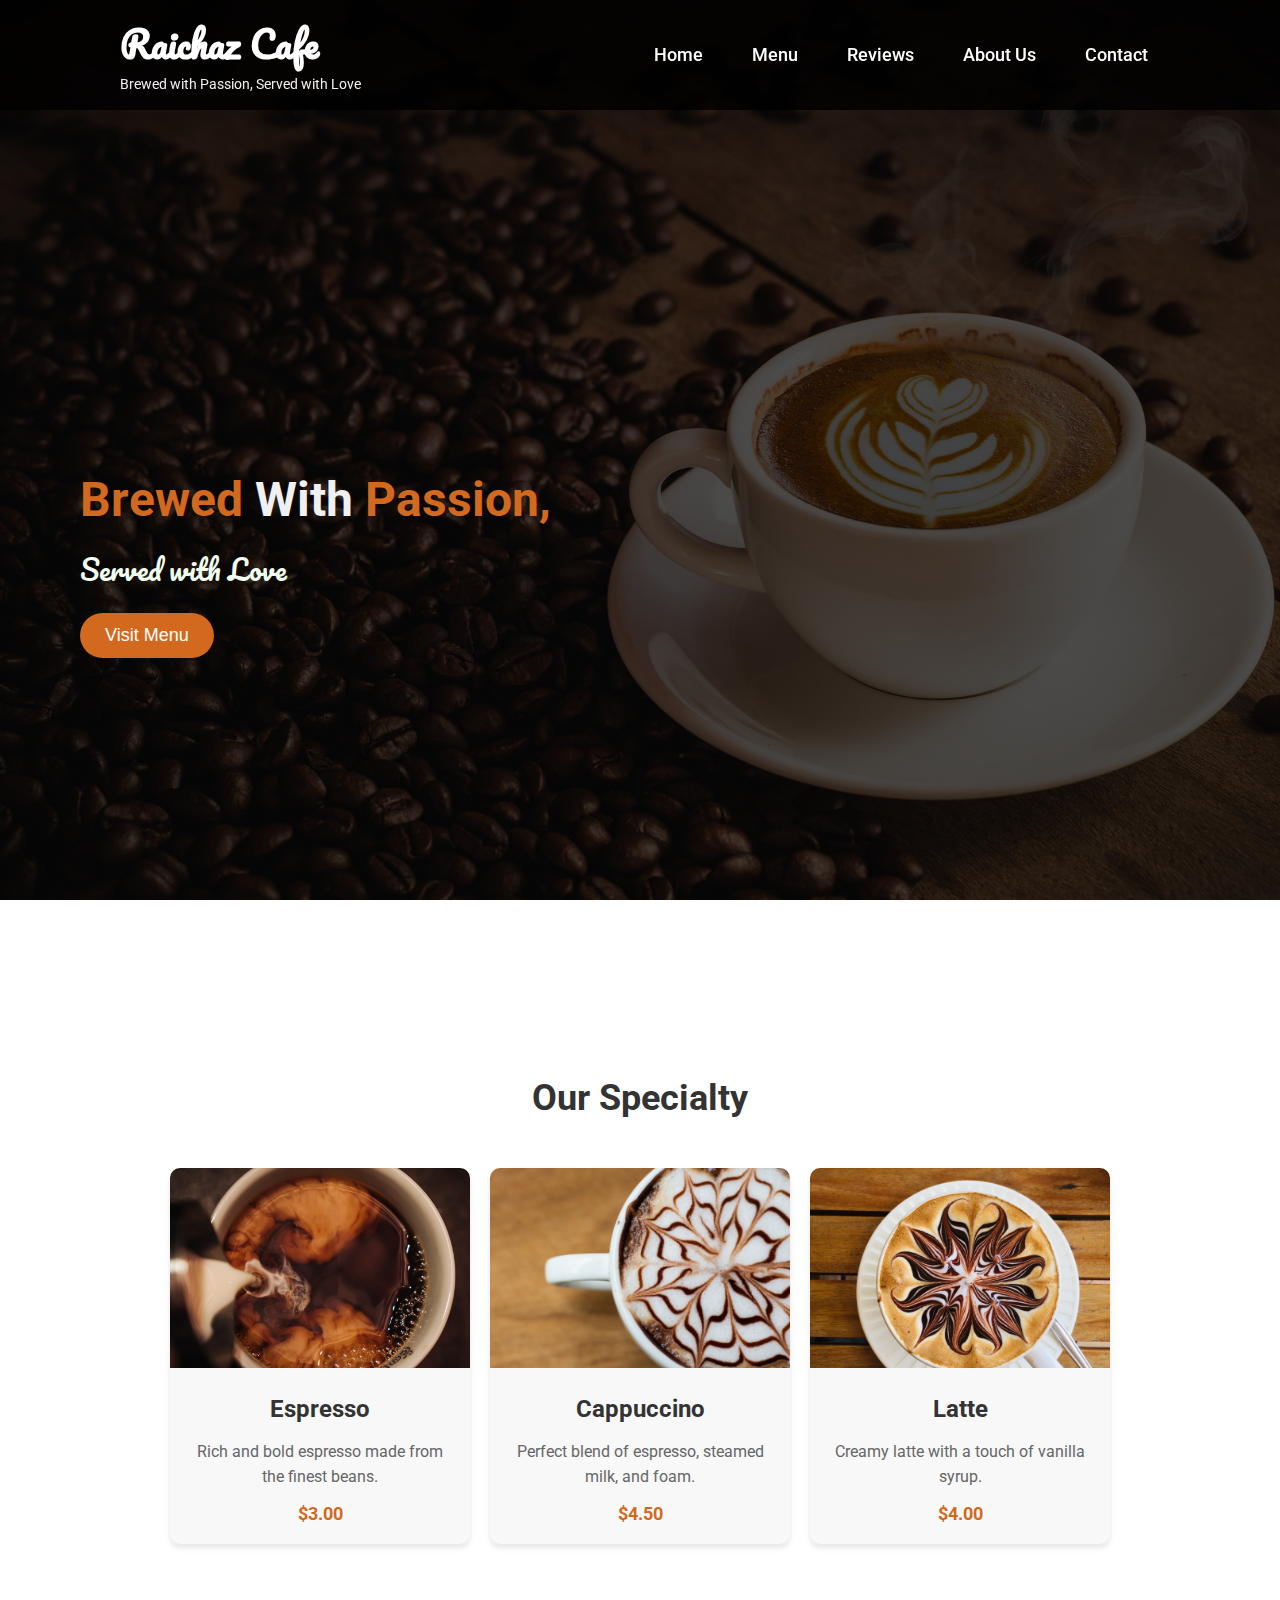
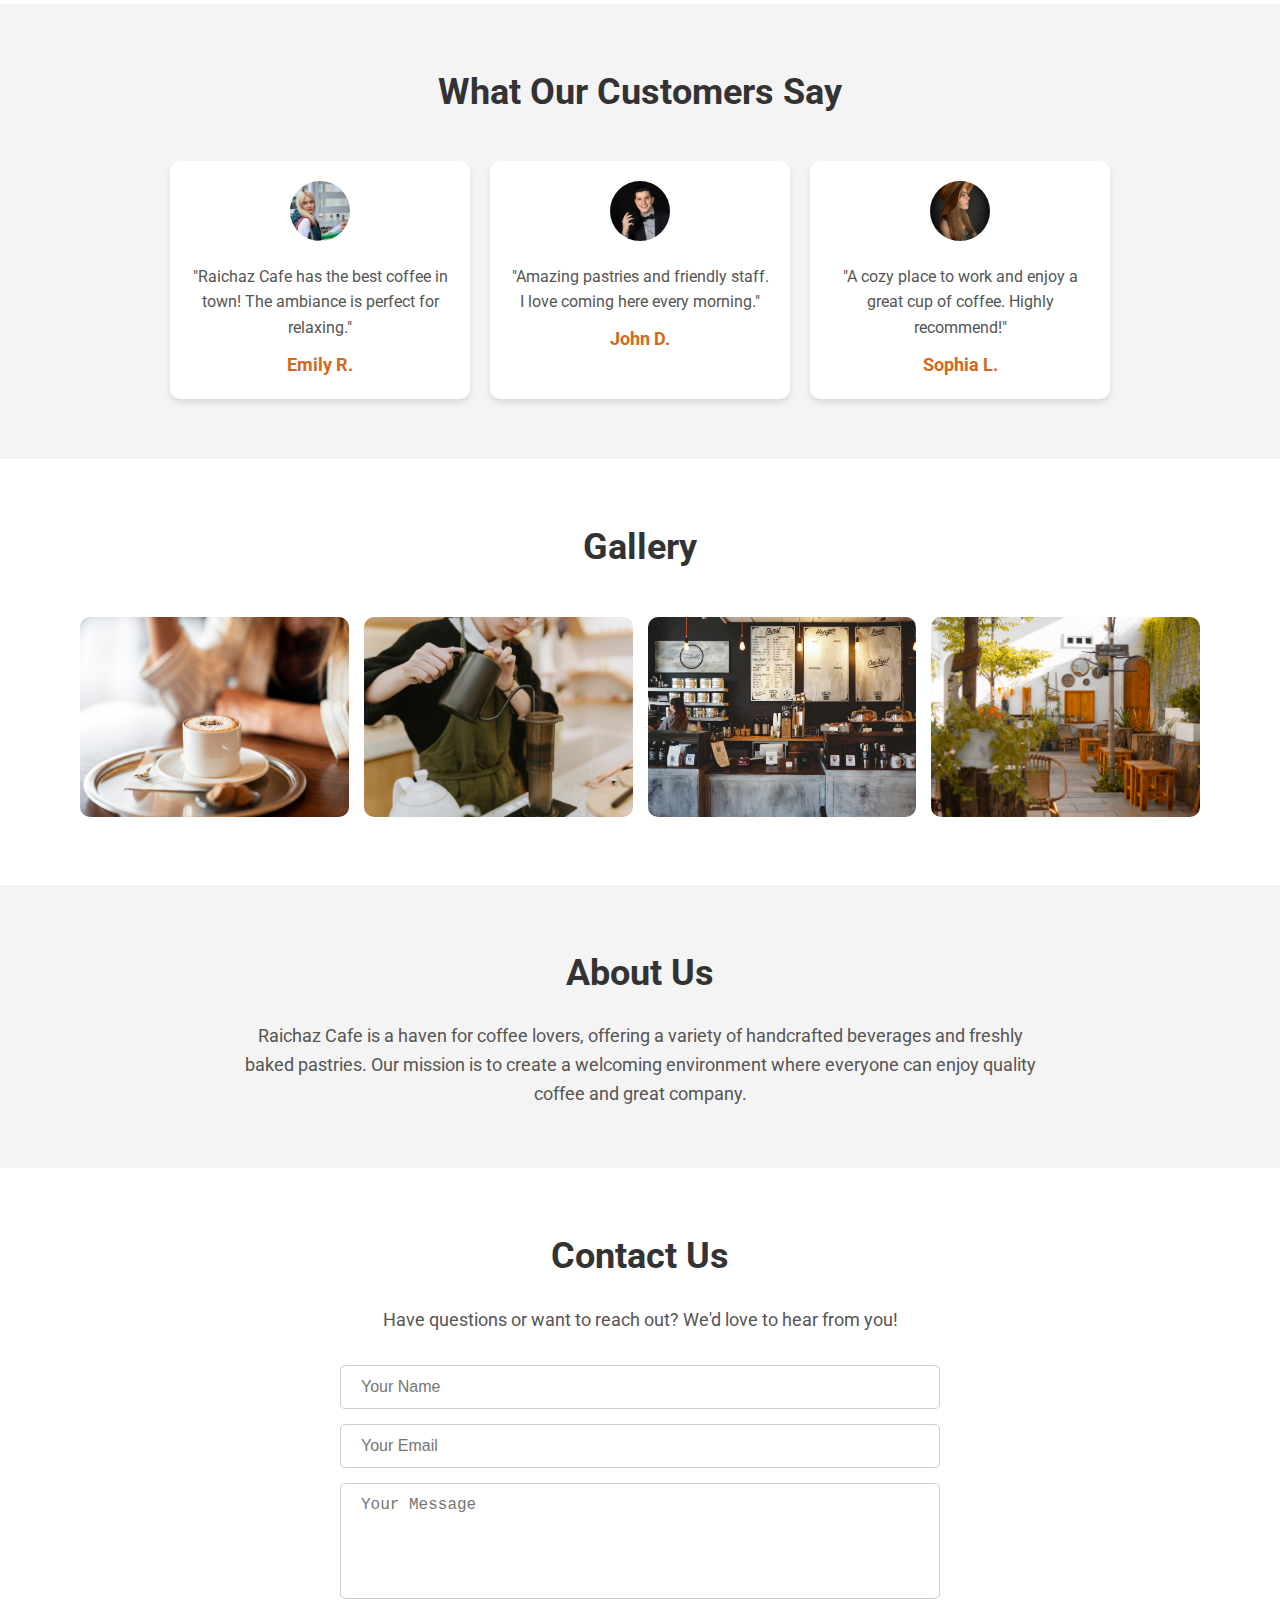
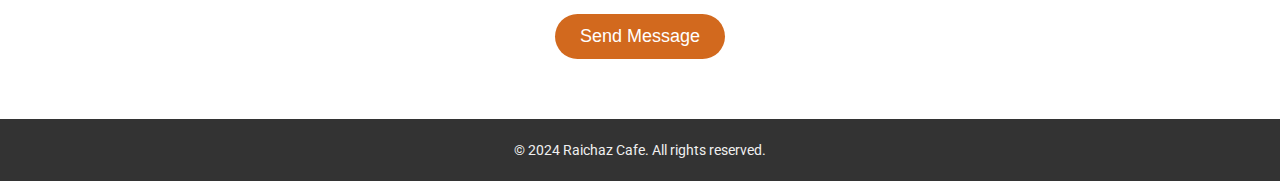
<file: index.html>
<!DOCTYPE html>
<html lang="en">
<head>
    <meta charset="UTF-8">
    <meta name="viewport" content="width=device-width, initial-scale=1.0">
    <title>Raichaz Cafe</title>
    <link rel="stylesheet" href="style.css">
    <!-- Link to Google Fonts for enhanced typography -->
    <link href="https://fonts.googleapis.com/css2?family=Roboto:wght@400;700&family=Pacifico&display=swap" rel="stylesheet">
</head>
<body>
    <!-- Container Wrapper -->
    <div class="container">
        <!-- Header Section with Navigation Bar -->
        <header>
            <nav class="nav-bar">
                <div class="logo">
                    <h1 class="title">Raichaz <span>Cafe</span></h1>
                    <p>Brewed with Passion, Served with Love</p>
                </div>
                <!-- Hamburger Menu for Mobile -->
                <input type="checkbox" id="menu-toggle">
                <label for="menu-toggle" class="hamburger">
                    <span></span>
                    <span></span>
                    <span></span>
                </label>
                <!-- Navigation Links -->
                <ul class="menu">
                    <li><a href="#">Home</a></li>
                    <li><a href= "menu.html">Menu</a></li>
                    <li><a href="#testimonials">Reviews</a></li>
                    <li><a href="#about">About Us</a></li>
                    <li><a href="#contact">Contact</a></li>
                </ul>
            </nav>
        </header>

        <!-- Hero Section -->
        <section class="home">
            <h1 class="title-1"><span>Brewed </span>With <span>Passion,</span></h1>
            <p>Served with Love</p>
            <div class="home-button">
                <button onclick="window.location.href='menu.html'">Visit Menu</button>
            </div>
        </section>

        <!-- Product Menu Section -->
        <section id="menu-section" class="menu-section">
            <h2>Our Specialty</h2>
            <div class="product-cards">
                <!-- Example Product Card -->
                <div class="card">
                    <img src="images/Espresso.jpg" alt="Espresso">
                    <h3>Espresso</h3>
                    <p>Rich and bold espresso made from the finest beans.</p>
                    <span>$3.00</span>
                </div>
                <div class="card">
                    <img src="images/cappuccino-.jpg" alt="Cappuccino">
                    <h3>Cappuccino</h3>
                    <p>Perfect blend of espresso, steamed milk, and foam.</p>
                    <span>$4.50</span>
                </div>
                <div class="card">
                    <img src="images/Latte.jpg" alt="Latte">
                    <h3>Latte</h3>
                    <p>Creamy latte with a touch of vanilla syrup.</p>
                    <span>$4.00</span>
                </div>
                <!-- Add more product cards as needed -->
            </div>
        </section>

        <!-- Testimonials Section -->
        <section id="testimonials" class="testimonials">
            <h2>What Our Customers Say</h2>
            <div class="testimonial-cards">
                <div class="testimonial">
                    <img src="images/Emily.jpg" alt="Emily R.">
                    <p>"Raichaz Cafe has the best coffee in town! The ambiance is perfect for relaxing."</p>
                    <h4>Emily R.</h4>
                </div>
                <div class="testimonial">
                    <img src="images/john.jpg" alt="John D.">
                    <p>"Amazing pastries and friendly staff. I love coming here every morning."</p>
                    <h4>John D.</h4>
                </div>
                <div class="testimonial">
                    <img src="images/shopia.jpg" alt="Sophia L.">
                    <p>"A cozy place to work and enjoy a great cup of coffee. Highly recommend!"</p>
                    <h4>Sophia L.</h4>
                </div>
                <!-- Add more testimonials as needed -->
            </div>
        </section>

        <!-- Gallery Section -->
        <section id="gallery" class="gallery">
            <h2>Gallery</h2>
            <div class="gallery-grid">
                <div class="gallery-item">
                    <img src="images/cafe_gallery1.jpg" alt="Cafe Interior">
                </div>
                <div class="gallery-item">
                    <img src="images/cafe_gallery_2.jpg" alt="Cafe Exterior">
                </div>
                <div class="gallery-item">
                    <img src="images/cafe_gallery_3.jpg" alt="Coffee Art">
                </div>
                <div class="gallery-item">
                    <img src="images/cafe_gallery_4.jpg" alt="Pastries">
                </div>
                <!-- Add more gallery items as needed -->
            </div>
        </section>

        <!-- About Us Section -->
        <section id="about" class="about">
            <h2>About Us</h2>
            <p>Raichaz Cafe is a haven for coffee lovers, offering a variety of handcrafted beverages and freshly baked pastries. Our mission is to create a welcoming environment where everyone can enjoy quality coffee and great company.</p>
        </section>

        <!-- Contact Section -->
        <section id="contact" class="contact">
            <h2>Contact Us</h2>
            <p>Have questions or want to reach out? We'd love to hear from you!</p>
            <form>
                <input type="text" placeholder="Your Name" required>
                <input type="email" placeholder="Your Email" required>
                <textarea placeholder="Your Message" rows="5" required></textarea>
                <button type="submit">Send Message</button>
            </form>
        </section>

        <!-- Footer Section -->
        <footer>
            <p>&copy; 2024 Raichaz Cafe. All rights reserved.</p>
        </footer>
    </div> <!-- End of .container -->
</body>
</html>
</file>
<file: style.css>
/* Reset and Base Styles */
* {
    margin: 0;
    padding: 0;
    box-sizing: border-box;
}

body {
    font-family: 'Roboto', sans-serif;
    line-height: 1.6;
    color: #333;
}

/* Container Background */
.container {
    height: 100vh;
    width: 100%;
    background: linear-gradient(rgba(0, 0, 0, 0.7), rgba(0, 0, 0, 0.7)), url('images/backround_coffe_web.jpg');
    background-size: cover;
    background-position: center;
}

/* Header and Navigation Bar */
header {
    position: sticky; /* Makes the navbar sticky */
    top: 0;
    z-index: 1000;
    background-color: rgba(0, 0, 0, 0.8);
}

.nav-bar {
    display: flex;
    align-items: center;
    justify-content: space-between;
    padding: 15px 80px;
    max-width: 1200px;
    margin: 0 auto;
}

/* Logo Styling */
.logo .title {
    color: white;
    font-size: 36px;
    font-weight: 700;
    font-family: 'Pacifico', cursive;
}

.logo p {
    color: #f0f0f0;
    font-size: 14px;
    font-weight: 400;
}

/* Hamburger Menu Styling */
.hamburger {
    display: none;
    flex-direction: column;
    cursor: pointer;
}

.hamburger span {
    height: 3px;
    width: 25px;
    background: white;
    margin-bottom: 4px;
    border-radius: 5px;
}

/* Navigation Menu */
.menu {
    list-style: none;
    display: flex;
}

.menu li {
    margin-left: 25px;
}

.menu li a {
    text-decoration: none;
    color: white;
    font-size: 18px;
    font-weight: 500;
    transition: color 0.3s ease, background-color 0.3s ease, padding 0.3s ease;
    padding: 8px 12px;
    border-radius: 5px;
}

.menu li a:hover {
    color: #333;
    background-color: chocolate;
}

/* Toggle Menu on Mobile */
#menu-toggle {
    display: none;
}

@media (max-width: 768px) {
    .hamburger {
        display: flex;
    }

    .menu {
        position: absolute;
        top: 60px;
        right: 0;
        background-color: rgba(0, 0, 0, 0.9);
        flex-direction: column;
        width: 200px;
        max-height: 0;
        overflow: hidden;
        transition: max-height 0.3s ease-in;
    }

    .menu li {
        margin: 15px 0;
        text-align: center;
    }

    /* Show menu when checkbox is checked */
    #menu-toggle:checked + .hamburger + .menu {
        max-height: 500px; /* Arbitrary max-height */
    }
}

/* Hero Section */
.home {
    height: 100vh;
    width: 100%;
    display: flex;
    flex-direction: column;
    justify-content: center;
    align-items: flex-start;
    padding: 0 80px;
    background: transparent;
}

.title-1 {
    font-size: 48px;
    color: #f0f0f0;
    font-weight: 700;
    margin-bottom: 10px;
}

.title-1 span {
    color: chocolate;
}

.home p {
    color: honeydew;
    font-family: 'Pacifico', cursive;
    font-size: 28px;
    margin-bottom: 20px;
}

.home-button button {
    padding: 12px 25px;
    border-radius: 25px;
    font-size: 18px;
    color: white;
    background-color: chocolate;
    border: none;
    cursor: pointer;
    transition: background-color 0.3s ease, transform 0.3s ease;
}

.home-button button:hover {
    background-color: #e67e22;
    transform: scale(1.05);
}

/* Product Menu Section */
.menu-section {
    padding: 60px 80px;
    background-color: #fff;
    text-align: center;
}

.menu-section h2 {
    font-size: 36px;
    margin-bottom: 40px;
    color: #333;
}

.product-cards {
    display: flex;
    flex-wrap: wrap;
    justify-content: center;
    gap: 20px;
}

.card {
    background-color: #f8f8f8;
    width: 300px;
    border-radius: 10px;
    overflow: hidden;
    box-shadow: 0 4px 6px rgba(0, 0, 0, 0.1);
    transition: transform 0.3s ease;
}

.card img {
    width: 100%;
    height: 200px;
    object-fit: cover;
}

.card h3 {
    font-size: 24px;
    margin: 15px 0 10px 0;
    color: #333;
}

.card p {
    font-size: 16px;
    padding: 0 15px;
    color: #666;
}

.card span {
    display: block;
    font-size: 18px;
    font-weight: 700;
    color: chocolate;
    margin: 10px 15px 15px 15px;
}

.card:hover {
    transform: translateY(-10px);
}

/* Testimonials Section */
.testimonials {
    padding: 60px 80px;
    background-color: #f4f4f4;
    text-align: center;
}

.testimonials h2 {
    font-size: 36px;
    margin-bottom: 40px;
    color: #333;
}

.testimonial-cards {
    display: flex;
    flex-wrap: wrap;
    justify-content: center;
    gap: 20px;
}

.testimonial {
    background-color: #fff;
    width: 300px;
    padding: 20px;
    border-radius: 10px;
    box-shadow: 0 4px 6px rgba(0, 0, 0, 0.1);
    transition: transform 0.3s ease;
}

.testimonial img {
    width: 60px;
    height: 60px;
    border-radius: 50%;
    object-fit: cover;
    margin-bottom: 15px;
}

.testimonial p {
    font-size: 16px;
    color: #555;
    margin-bottom: 10px;
}

.testimonial h4 {
    font-size: 18px;
    color: chocolate;
}

.testimonial:hover {
    transform: translateY(-10px);
}

/* Gallery Section */
.gallery {
    padding: 60px 80px;
    background-color: #fff;
    text-align: center;
}

.gallery h2 {
    font-size: 36px;
    margin-bottom: 40px;
    color: #333;
}

.gallery-grid {
    display: grid;
    grid-template-columns: repeat(auto-fit, minmax(250px, 1fr));
    gap: 15px;
}

.gallery-item img {
    width: 100%;
    height: 200px;
    object-fit: cover;
    border-radius: 10px;
    transition: transform 0.3s ease;
}

.gallery-item img:hover {
    transform: scale(1.05);
}

/* About Us Section */
.about {
    padding: 60px 80px;
    background-color: #f4f4f4;
    text-align: center;
}

.about h2 {
    font-size: 36px;
    margin-bottom: 20px;
    color: #333;
}

.about p {
    font-size: 18px;
    color: #555;
    max-width: 800px;
    margin: 0 auto;
}

/* Contact Section */
.contact {
    padding: 60px 80px;
    background-color: #fff;
    text-align: center;
}

.contact h2 {
    font-size: 36px;
    margin-bottom: 20px;
    color: #333;
}

.contact p {
    font-size: 18px;
    color: #555;
    margin-bottom: 30px;
}

.contact form {
    display: flex;
    flex-direction: column;
    align-items: center;
    gap: 15px;
    max-width: 600px;
    margin: 0 auto;
}

.contact input,
.contact textarea {
    width: 100%;
    padding: 12px 20px;
    border: 1px solid #ccc;
    border-radius: 5px;
    font-size: 16px;
    resize: none;
}

.contact button {
    padding: 12px 25px;
    border: none;
    border-radius: 25px;
    font-size: 18px;
    color: white;
    background-color: chocolate;
    cursor: pointer;
    transition: background-color 0.3s ease, transform 0.3s ease;
}

.contact button:hover {
    background-color: #e67e22;
    transform: scale(1.05);
}

/* Footer Section */
footer {
    padding: 20px;
    background-color: #333;
    text-align: center;
    color: #f0f0f0;
    font-size: 14px;
}

/* Responsive Design */
@media (max-width: 1024px) {
    .nav-bar {
        padding: 15px 40px;
    }

    .home {
        padding: 0 40px;
    }

    .menu-section,
    .testimonials,
    .gallery,
    .about,
    .contact {
        padding: 40px 40px;
    }
}

@media (max-width: 600px) {
    .nav-bar {
        padding: 15px 20px;
    }

    .home {
        padding: 0 20px;
    }

    .home .title-1 {
        font-size: 32px;
    }

    .home p {
        font-size: 24px;
    }

    .menu-section h2,
    .testimonials h2,
    .gallery h2,
    .about h2,
    .contact h2 {
        font-size: 28px;
    }

    .product-cards,
    .testimonial-cards {
        flex-direction: column;
        align-items: center;
    }

    .gallery-grid {
        grid-template-columns: 1fr;
    }
}

/* Accessibility Enhancements */
/* Ensure sufficient color contrast */
.menu li a {
    color: white;
}

.menu li a:hover {
    color: #333;
    background-color: chocolate;
}

/* Focus States for Keyboard Navigation */
a:focus,
button:focus,
input:focus,
textarea:focus {
    outline: 2px dashed chocolate;
    outline-offset: 4px;
}
</file>
